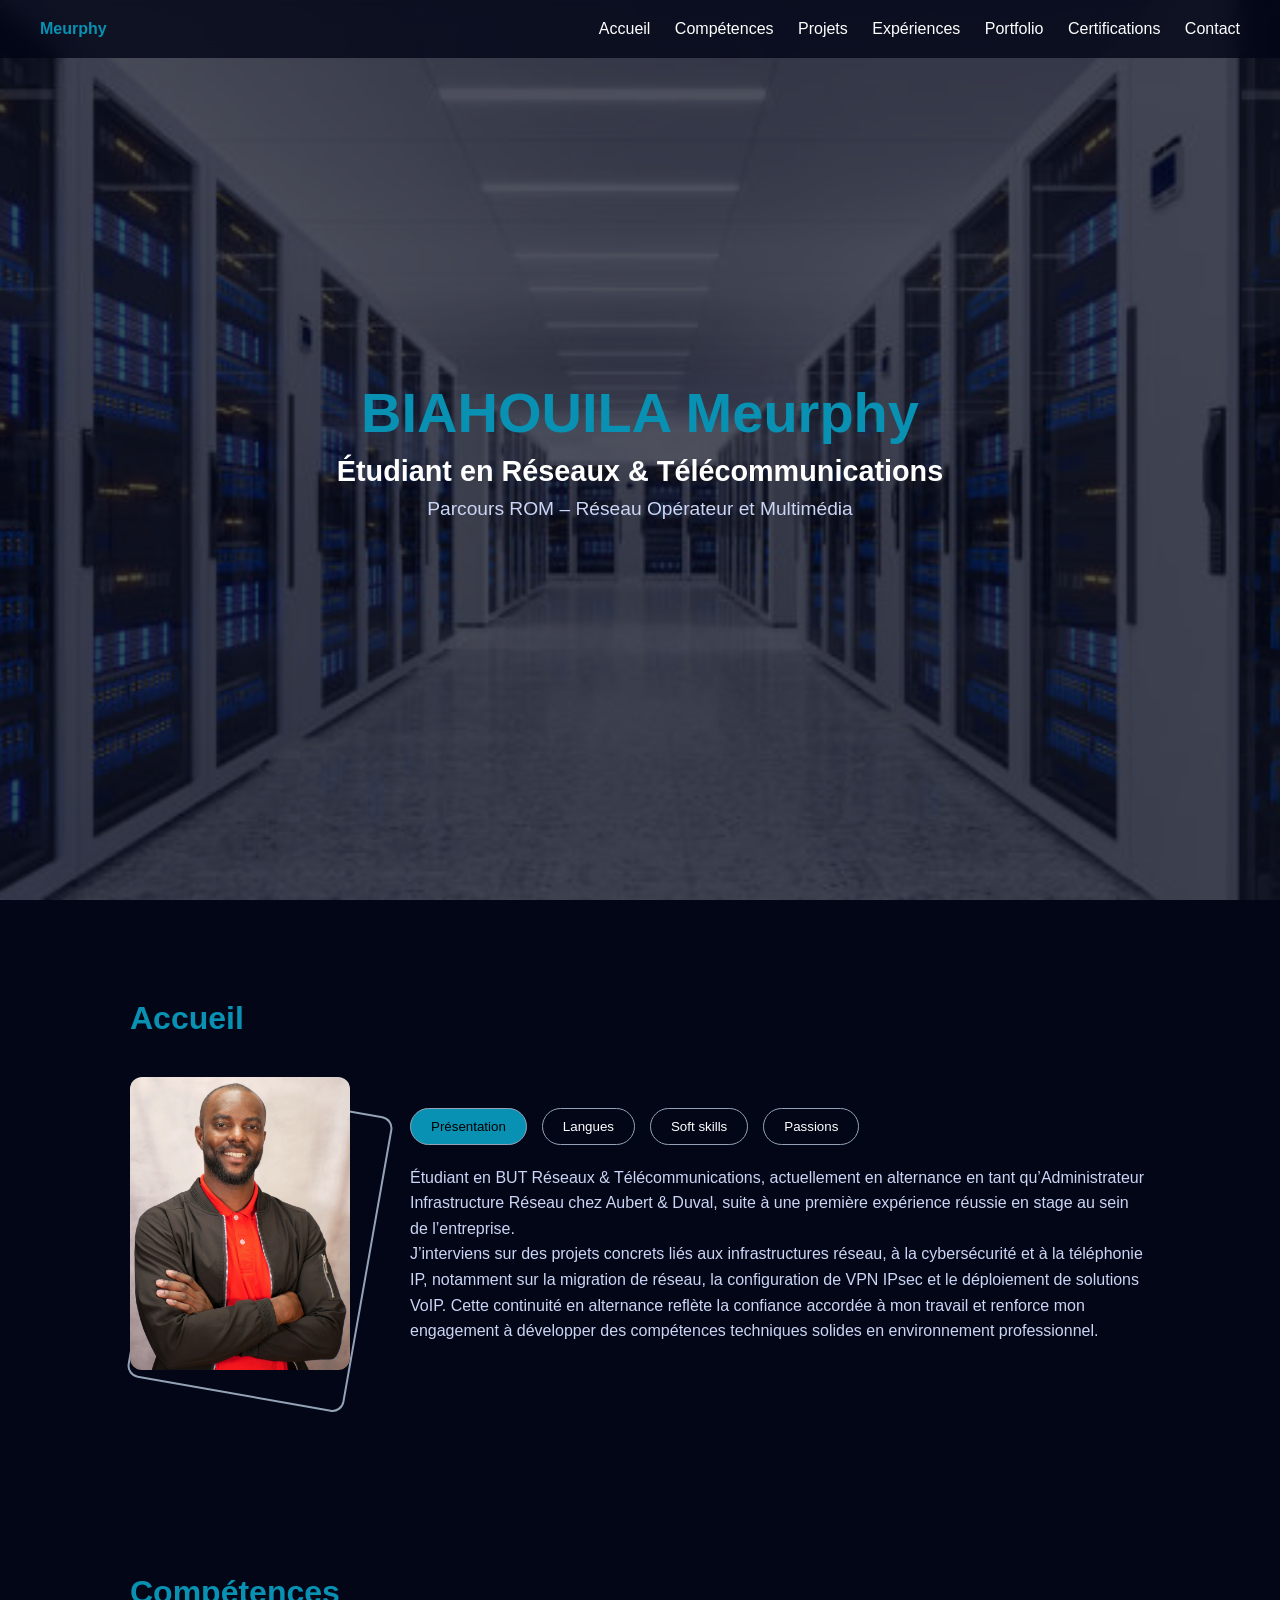
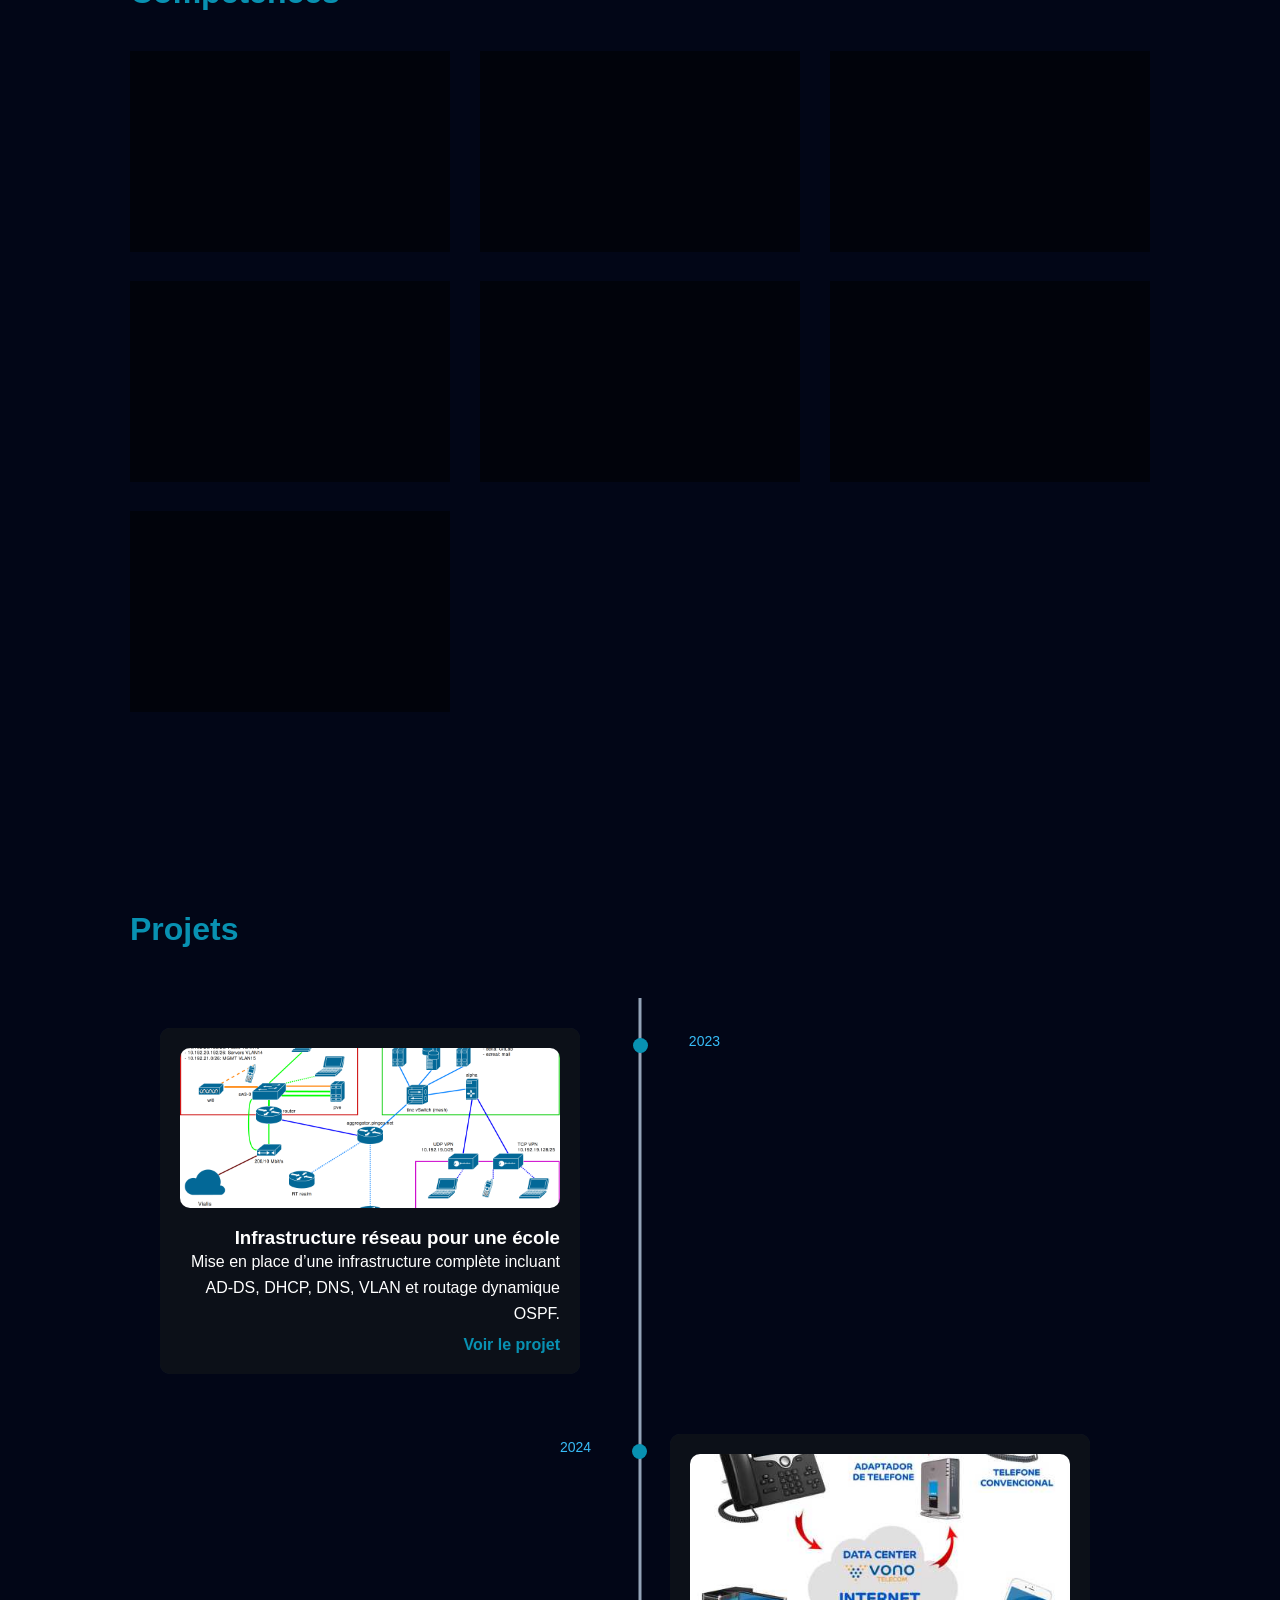
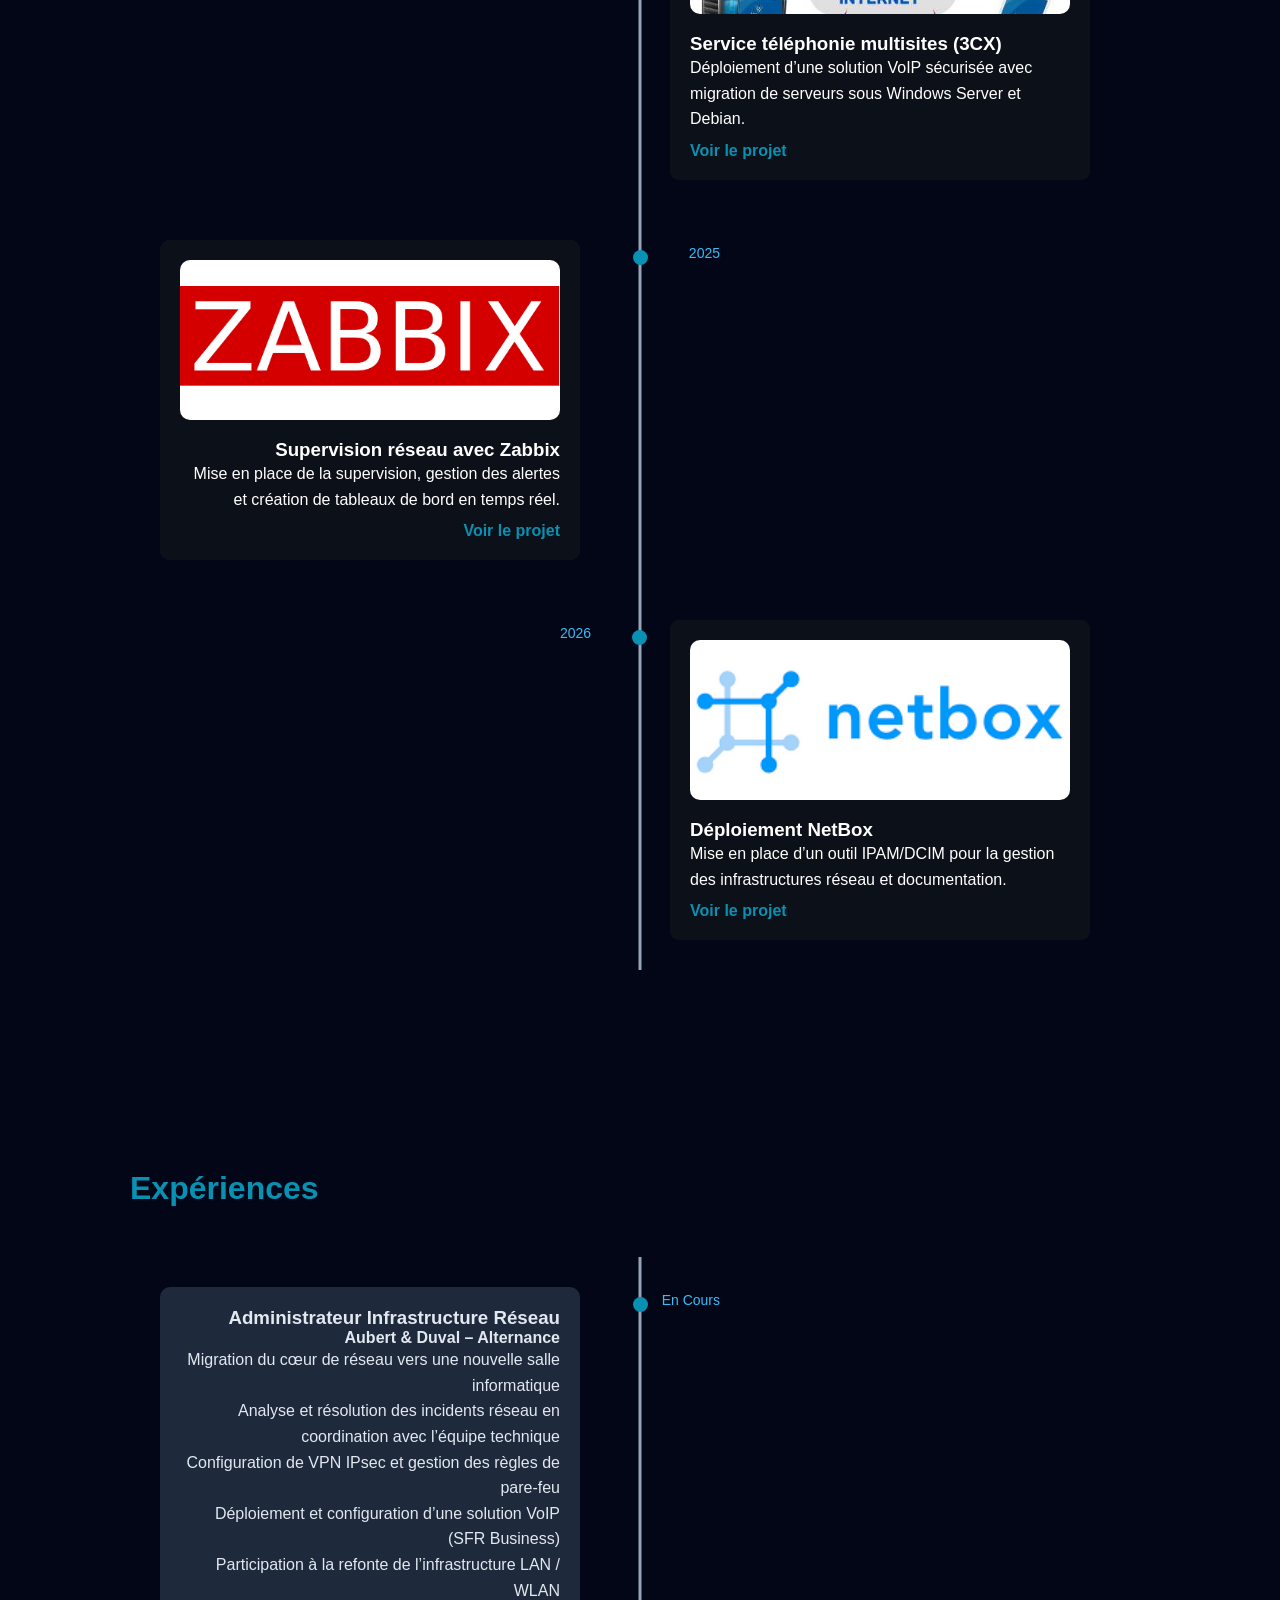
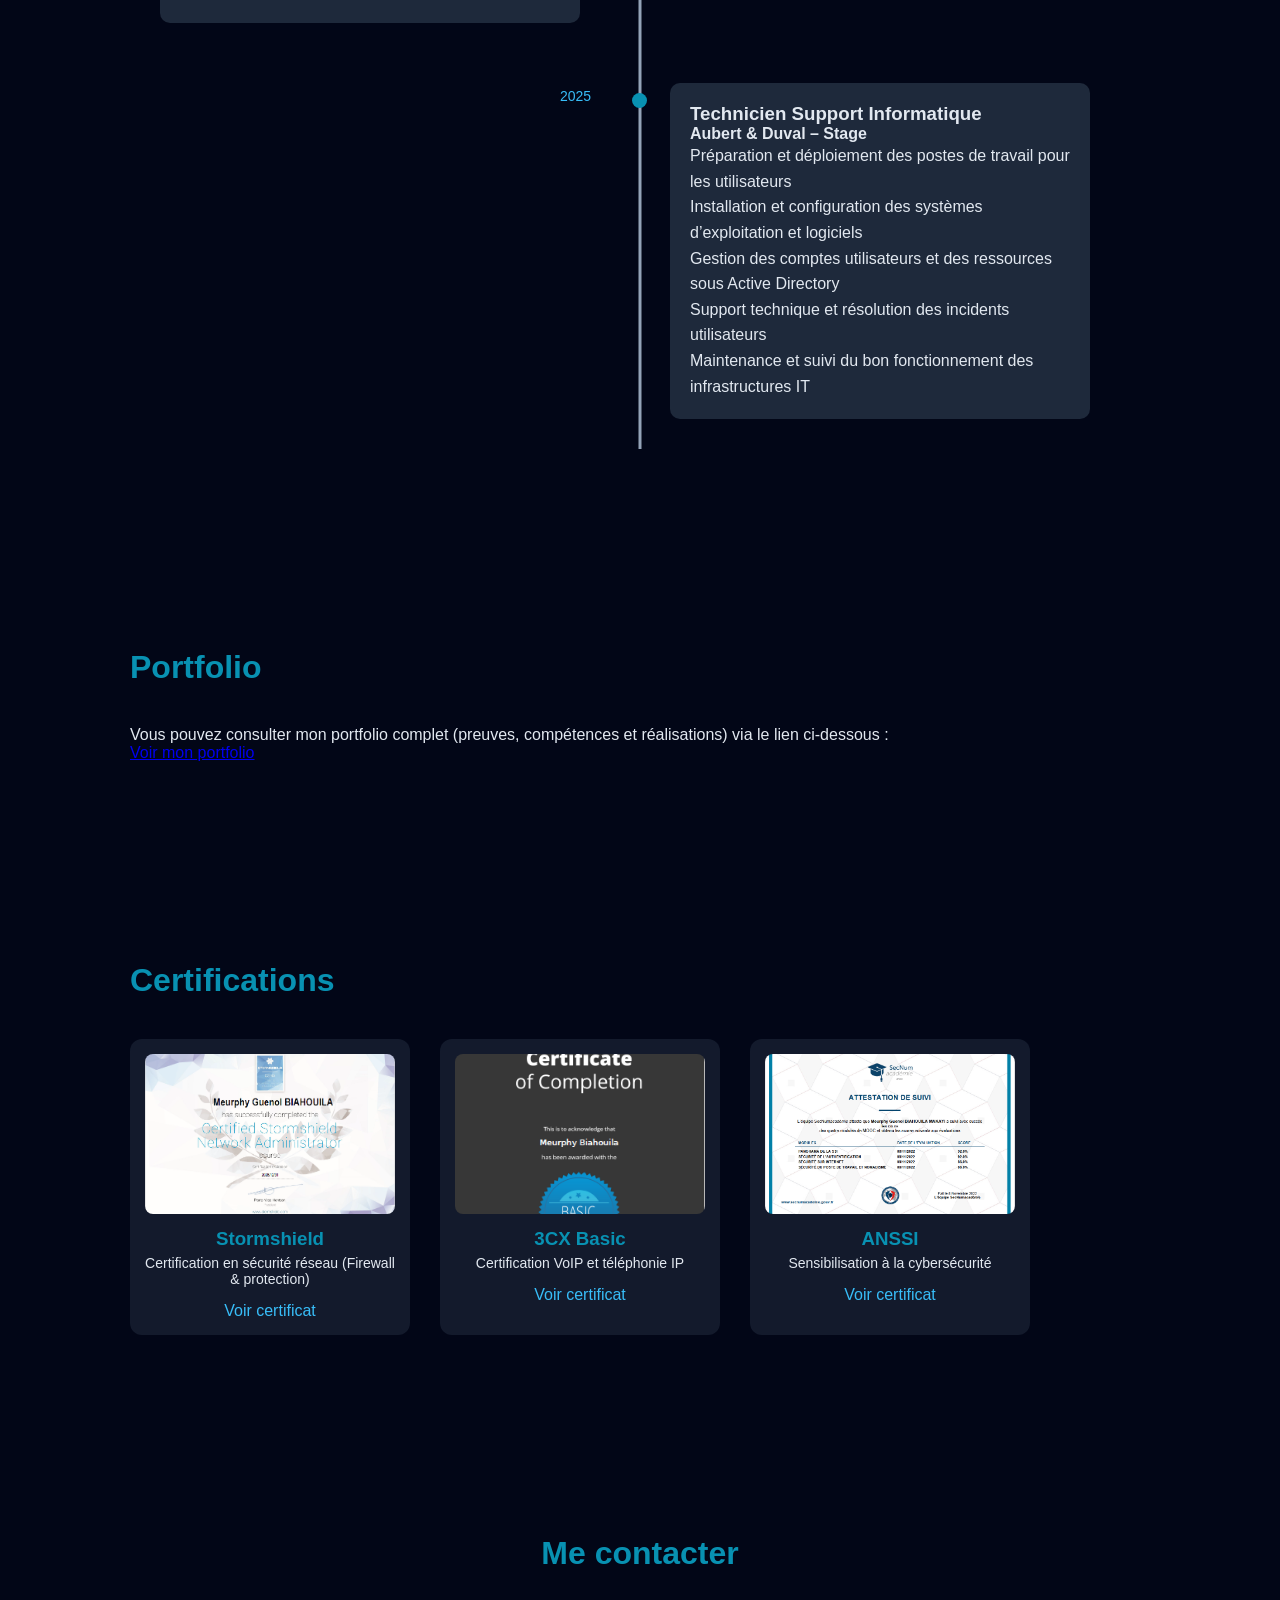
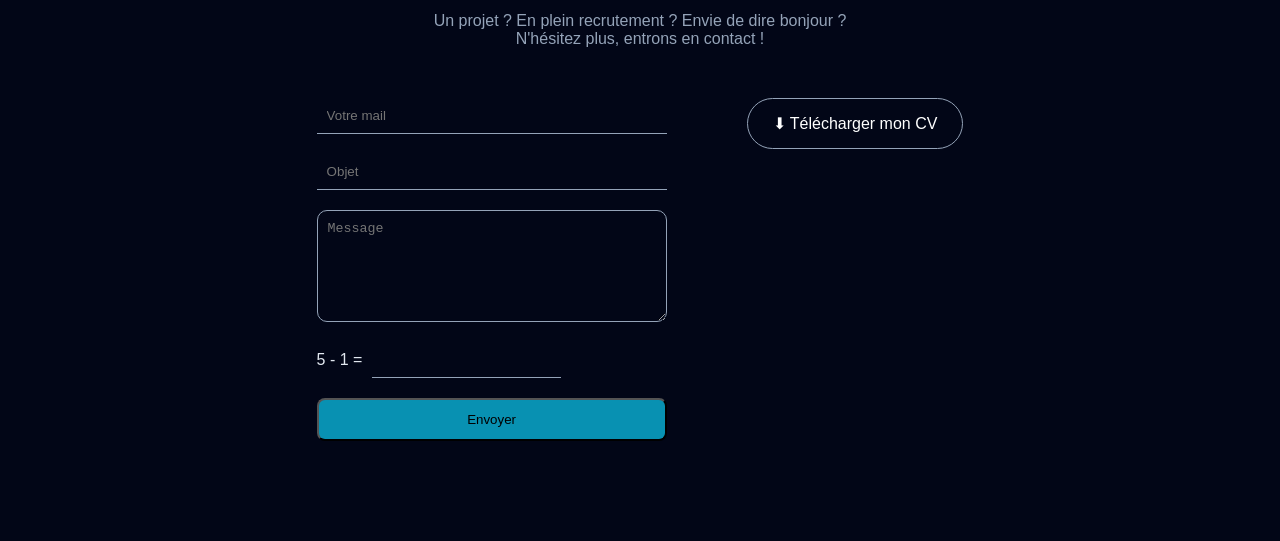
<file: index.html>
<!DOCTYPE html>
<html lang="fr">
<head>
<meta charset="UTF-8">
<title>Portfolio - Meurphy</title>
<link rel="stylesheet" href="style.css">
</head>

<body>

<!-- ========================= -->
<!-- HEADER -->
<!-- ========================= -->
<header>
    <div class="logo">Meurphy</div>
    <nav>
        <a href="#about">Accueil</a>
        <a href="#skills">Compétences</a>
        <a href="#projects">Projets</a>
		<a href="#experience">Expériences</a>
        <a href="#portfolio">Portfolio</a>
        <a href="#certifications">Certifications</a>
        <a href="#contact">Contact</a>
    </nav>
</header>

<!-- ========================= -->
<!-- HERO -->
<!-- ========================= -->
<section class="hero">
    <div class="hero-overlay"></div>
    <div class="hero-content">
        <h1>BIAHOUILA Meurphy</h1>
        <h2>Étudiant en Réseaux & Télécommunications</h2>
        <p>Parcours ROM – Réseau Opérateur et Multimédia</p>
    </div>
</section>

<!-- ========================= -->
<!-- À PROPOS -->
<!-- ========================= -->
<section id="about" class="about">

    <h2 class="section-title">Accueil</h2>

    <div class="about-container">

        <!-- IMAGE -->
        <div class="about-image">
            <div class="image-frame"></div>
            <img src="meurphy.jpg" alt="photo">
        </div>

        <!-- CONTENU -->
        <div class="about-content">

            <div class="tabs">
                <button class="tab active" onclick="openTab('presentation', this)">Présentation</button>
                <button class="tab" onclick="openTab('languages', this)">Langues</button>
                <button class="tab" onclick="openTab('soft', this)">Soft skills</button>
                <button class="tab" onclick="openTab('passions', this)">Passions</button>
            </div>

            <!-- PRESENTATION -->
            <div class="tab-content active" id="presentation">
                <p>
                    Étudiant en BUT Réseaux & Télécommunications, actuellement en alternance en tant qu’Administrateur Infrastructure Réseau chez Aubert & Duval,
					suite à une première expérience réussie en stage au sein de l’entreprise.
                </p>
                <p>
                    J’interviens sur des projets concrets liés aux infrastructures réseau, à la cybersécurité et à la téléphonie IP,
					notamment sur la migration de réseau, la configuration de VPN IPsec et le déploiement de solutions VoIP. 
                    Cette continuité en alternance reflète la confiance accordée à mon travail et renforce mon engagement à développer des compétences
					techniques solides en environnement professionnel.
                </p>
            </div>

            <!-- LANGUES -->
            <div class="tab-content" id="languages">
                <div class="languages">

                    <div class="lang">
                        <img src="France.png" alt="français">
                        <h4>Français</h4>
                        <p>Langue maternelle</p>
                    </div>

                    <div class="lang">
                        <img src="uk.png" alt="anglais">
                        <h4>Anglais</h4>
                        <p>Niveau B2</p>
                    </div>

                </div>
            </div>

            <!-- SOFT SKILLS -->
            <div class="tab-content" id="soft">
               <ul>
                   <li>Esprit d’analyse</li>
                   <li>Travail en équipe</li>
                   <li>Autonomie</li>
                   <li>Rigueur</li>
                   <li>Réactivité</li>
                   <li>Capacité d’apprentissage</li>
                   <li>Adaptabilité</li>
               </ul>
            </div>

            <!-- PASSIONS -->
            <div class="tab-content" id="passions">

    <div class="passions-container">

        <div class="passion-card">
            <img src="mma.jpg" alt="MMA">
            <h3>MMA</h3>
            <p>Discipline, rigueur et dépassement de soi</p>
        </div>

        <div class="passion-card">
            <img src="lecture.jpg" alt="Lecture">
            <h3>Lecture</h3>
            <p>Développement personnel et curiosité intellectuelle</p>
        </div>

        <div class="passion-card">
            <img src="running.jpeg" alt="Course à pied">
            <h3>Course à pied</h3>
            <p>Endurance, persévérance et équilibre</p>
        </div>

        <div class="passion-card">
            <img src="musique.jpg" alt="Musique">
            <h3>Musique</h3>
            <p>Détente et concentration au quotidien</p>
        </div>

        <div class="passion-card">
            <img src="travel.jpg" alt="Voyage">
            <h3>Voyage</h3>
            <p>Ouverture d’esprit et découverte de nouvelles cultures</p>
        </div>

    </div>

</div>

        </div>

    </div>

</section>

<!-- ========================= -->
<!-- COMPÉTENCES -->
<!-- ========================= -->
<section id="skills" class="skills section">
    <h2 class="section-title">Compétences</h2>

    <div class="skills-grid">

        <!-- SYSTEMES -->
        <div class="flip-card">
            <div class="flip-inner">
                <div class="flip-front" style="background-image: url('systeme.jpg');">
                    <h3>Systèmes</h3>
                </div>
                <div class="flip-back">
                    <ul>
                        <li>Windows Server / Linux</li>
                        <li>Virtualisation : VMware</li>
                        <li>Conteneurisation : Docker</li>
                    </ul>
                </div>
            </div>
        </div>

        <!-- RESEAUX -->
        <div class="flip-card">
            <div class="flip-inner">
                <div class="flip-front" style="background-image: url('reseau.jpg');">
                    <h3>Réseaux</h3>
                </div>
                <div class="flip-back">
                    <ul>
                        <li>Configuration équipements</li>
                        <li>VLAN (802.1Q)</li>
                        <li>VoIP</li>
                    </ul>
                </div>
            </div>
        </div>

        <!-- PROTOCOLES -->
        <div class="flip-card">
            <div class="flip-inner">
                <div class="flip-front" style="background-image: url('protocol.png');">
                    <h3>Protocoles</h3>
                </div>
                <div class="flip-back">
                    <ul>
                        <li>OSPF, BGP</li>
                        <li>TCP/IP, ICMP, ARP</li>
                        <li>DHCP, DNS, NAT/PAT</li>
                        <li>MPLS</li>
                    </ul>
                </div>
            </div>
        </div>

        <!-- CYBER -->
        <div class="flip-card">
            <div class="flip-inner">
                <div class="flip-front" style="background-image: url('security.jpg');">
                    <h3>Cybersécurité</h3>
                </div>
                <div class="flip-back">
                    <ul>
                        <li>Firewall : Fortinet, Stormshield</li>
                        <li>VPN IPsec</li>
                        <li>Gestion des règles</li>
                    </ul>
                </div>
            </div>
        </div>

        <!-- OUTILS -->
        <div class="flip-card">
            <div class="flip-inner">
                <div class="flip-front" style="background-image: url('monitoring.png');">
                    <h3>Outils & Monitoring</h3>
                </div>
                <div class="flip-back">
                    <ul>
                        <li>Zabbix</li>
                        <li>SNMP</li>
                        <li>GLPI / ServiceNow</li>
                        <li>Ansible</li>
                    </ul>
                </div>
            </div>
        </div>

        <!-- AVANCES -->
        <div class="flip-card">
            <div class="flip-inner">
                <div class="flip-front" style="background-image: url('reseaux_plus.jpg');">
                    <h3>Réseaux avancés</h3>
                </div>
                <div class="flip-back">
                    <ul>
                        <li>QoS</li>
                        <li>SD-WAN</li>
                    </ul>
                </div>
            </div>
        </div>

        <!-- SUPPORT -->
        <div class="flip-card">
            <div class="flip-inner">
                <div class="flip-front" style="background-image: url('support.jpg');">
                    <h3>Support & Analyse</h3>
                </div>
                <div class="flip-back">
                    <ul>
                        <li>Troubleshooting réseau</li>
                        <li>Analyse d’incidents</li>
                    </ul>
                </div>
            </div>
        </div>

    </div>
</section>

<!-- ========================= -->
<!-- PROJETS -->
<!-- ========================= -->
<section id="projets" class="projects section">
    <h2 class="section-title">Projets</h2>

    <div class="timeline">

        <!-- PROJET 1 -->
        <div class="timeline-item left">
            <div class="timeline-content project-card">

                <img src="reseau.png" alt="Réseau" class="project-img">

                <h3>Infrastructure réseau pour une école</h3>

                <p>
                    Mise en place d’une infrastructure complète incluant
                    AD-DS, DHCP, DNS, VLAN et routage dynamique OSPF.
                </p>

                <a href="projet-reseau.pdf" target="_blank">
                    Voir le projet
                </a>

            </div>
            <span class="timeline-date">2023</span>
        </div>

        <!-- PROJET 2 -->
        <div class="timeline-item right">
            <div class="timeline-content project-card">

                <img src="telephonie.jpg" alt="VoIP" class="project-img">

                <h3>Service téléphonie multisites (3CX)</h3>

                <p>
                    Déploiement d’une solution VoIP sécurisée avec migration
                    de serveurs sous Windows Server et Debian.
                </p>

                <a href="telephonie.pdf" target="_blank">
                    Voir le projet
                </a>

            </div>
            <span class="timeline-date">2024</span>
        </div>

        <!-- PROJET 3 -->
        <div class="timeline-item left">
            <div class="timeline-content project-card">

                <img src="zabbix.png" alt="Zabbix" class="project-img">

                <h3>Supervision réseau avec Zabbix</h3>

                <p>
                    Mise en place de la supervision, gestion des alertes
                    et création de tableaux de bord en temps réel.
                </p>

                <a href="zabbix.pdf" target="_blank">
                    Voir le projet
                </a>

            </div>
            <span class="timeline-date">2025</span>
        </div>

        <!-- PROJET 4 -->
        <div class="timeline-item right">
            <div class="timeline-content project-card">

                <img src="netbox.png" alt="Netbox" class="project-img">

                <h3>Déploiement NetBox</h3>

                <p>
                    Mise en place d’un outil IPAM/DCIM pour la gestion
                    des infrastructures réseau et documentation.
                </p>

                <a href="netbox.pdf" target="_blank">
                    Voir le projet
                </a>

            </div>
            <span class="timeline-date">2026</span>
        </div>

    </div>
</section>
<!-- ========================= -->
<!-- EXPERIENCE -->
<!-- ========================= -->


<section id="experience" class="projects section">
    <h2 class="section-title">Expériences</h2>

    <div class="timeline">

        <div class="timeline-item left">
            <div class="timeline-content">
                <h3>Administrateur Infrastructure Réseau</h3>
                <h4>Aubert & Duval – Alternance</h4>
                <p>
                    Migration du cœur de réseau vers une nouvelle salle informatique<br>
                    Analyse et résolution des incidents réseau en coordination avec l’équipe technique<br>
                    Configuration de VPN IPsec et gestion des règles de pare-feu<br>
                    Déploiement et configuration d’une solution VoIP (SFR Business)<br>
                    Participation à la refonte de l’infrastructure LAN / WLAN
                </p>
            </div>
            <span class="timeline-date"> En Cours  </span>
        </div>

        <div class="timeline-item right">
            <div class="timeline-content">
                <h3>Technicien Support Informatique</h3>
                <h4>Aubert & Duval – Stage</h4>
                <p>
                    Préparation et déploiement des postes de travail pour les utilisateurs<br>
                    Installation et configuration des systèmes d’exploitation et logiciels<br>
                    Gestion des comptes utilisateurs et des ressources sous Active Directory<br>
                    Support technique et résolution des incidents utilisateurs<br>
                    Maintenance et suivi du bon fonctionnement des infrastructures IT
                </p>
            </div>
            <span class="timeline-date">2025</span>
        </div>

    </div>
</section>

<!-- ========================= -->
<!-- PORTFOLIO -->
<!-- ========================= -->

<section id="portfolio" class="section">
    <h2 class="section-title">Portfolio</h2>

    <p>
        Vous pouvez consulter mon portfolio complet (preuves, compétences et réalisations)
        via le lien ci-dessous :
    </p>

    <a href="https://docs.google.com/spreadsheets/d/1Ya_KL1qACXlJIb03RM5nEUABszfpfRMiHTSUPaOmmdU/edit?gid=0#gid=0" target="_blank" class="portfolio-btn">
        Voir mon portfolio
    </a>
</section>

<!-- ========================= -->
<!-- CERTIFICATIONS -->
<!-- ========================= -->

<section id="certifications" class="section">
    <h2 class="section-title">Certifications</h2>

    <div class="certifications">

        <div class="cert-card">
            <img src="stormshield.png">
            <h3>Stormshield</h3>
            <p>Certification en sécurité réseau (Firewall & protection)</p>
            <a href="stormshield.pdf" target="_blank">Voir certificat</a>
        </div>

        <div class="cert-card">
            <img src="3cx.png">
            <h3>3CX Basic</h3>
            <p>Certification VoIP et téléphonie IP</p>
            <a href="3cx.pdf" target="_blank">Voir certificat</a>
        </div>

        <div class="cert-card">
            <img src="anssi.png">
            <h3>ANSSI</h3>
            <p>Sensibilisation à la cybersécurité</p>
            <a href="anssi.pdf" target="_blank">Voir certificat</a>
        </div>

    </div>
</section>

<!-- ========================= -->
<!-- CONTACT -->
<!-- ========================= -->

<section id="contact" class="contact section">
    <h2 class="section-title">Me contacter</h2>

    <p class="contact-subtitle">
        Un projet ? En plein recrutement ? Envie de dire bonjour ? <br>
        N'hésitez plus, entrons en contact !
    </p>

    <div class="contact-container">

        <form class="contact-form" action="https://formspree.io/f/meevylaz" method="POST">

          <input type="email" name="email" placeholder="Votre mail" required>

          <input type="text" name="subject" placeholder="Objet" required>

          <textarea name="message" placeholder="Message" rows="6" required></textarea>

     <div class="captcha">
        <label>5 - 1 =</label>
        <input type="number" required>
     </div>

    <!-- Anti-spam -->
     <input type="text" name="_gotcha" style="display:none">

    <!-- IMPORTANT -->
     <input type="hidden" name="_format" value="plain">

     <button type="submit" class="btn">Envoyer</button>

      </form>

        <div class="contact-links">
            <a href="CV_Meurphy.pdf" download class="contact-btn">⬇ Télécharger mon CV</a>
        </div>

    </div>
</section>

<script src="script.js"></script>

</body>
</html>
</file>
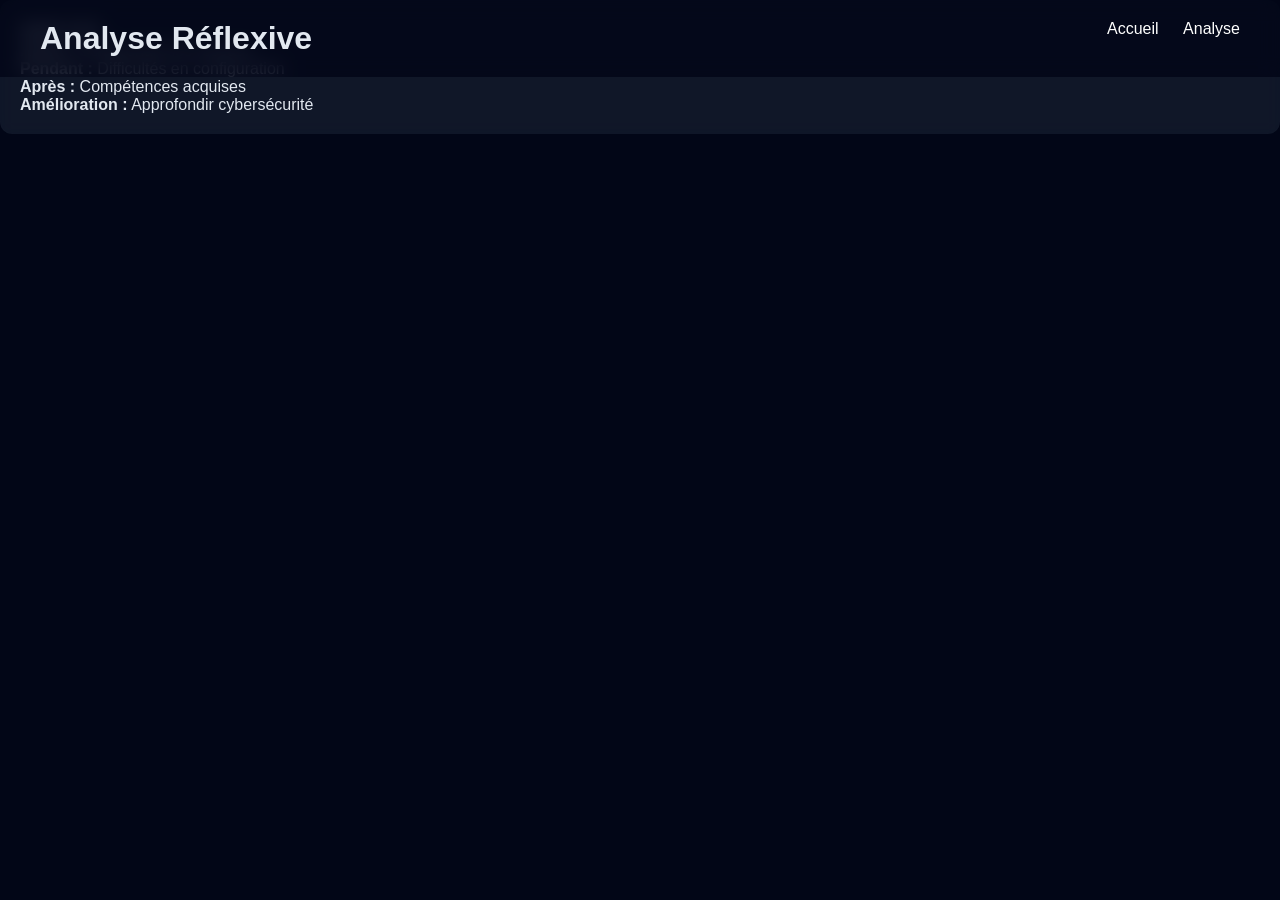
<file: analyse.html>
<!DOCTYPE html>
<html lang="fr">
<head>
<meta charset="UTF-8">
<title>Analyse</title>
<link rel="stylesheet" href="style.css">
</head>
<body>

<header>
<h1>Analyse Réflexive</h1>
<nav>
<a href="index.html">Accueil</a>
<a href="analyse.html">Analyse</a>
</nav>
</header>

<section>

<div class="card">
<h3>SAE 5.01</h3>

<p><strong>Avant :</strong> Comprendre les réseaux</p>
<p><strong>Pendant :</strong> Difficultés en configuration</p>
<p><strong>Après :</strong> Compétences acquises</p>
<p><strong>Amélioration :</strong> Approfondir cybersécurité</p>

</div>

</section>

</body>
</html>
</file>
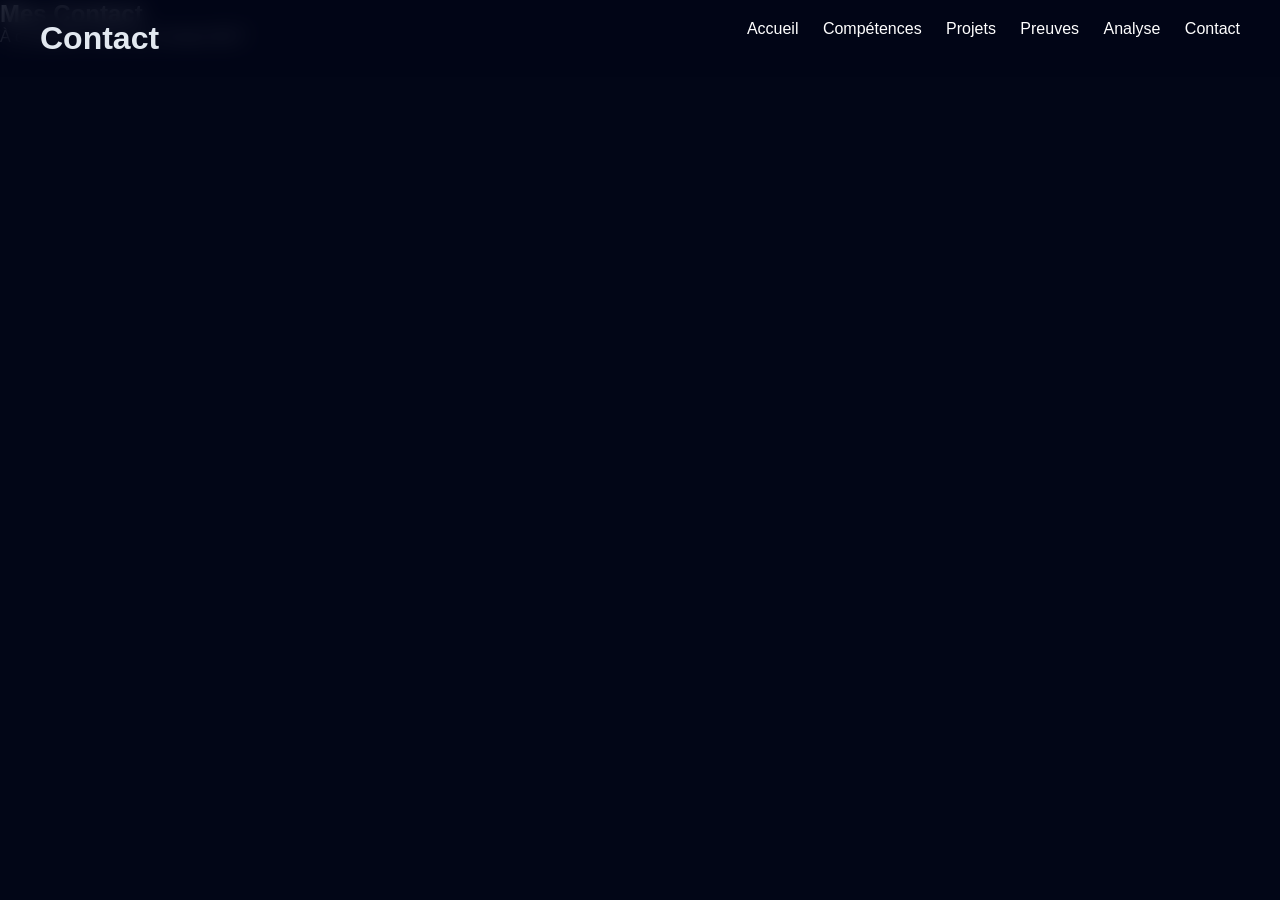
<file: contact.html>
<!DOCTYPE html>
<html lang="fr">
<head>
    <meta charset="UTF-8">
    <title>Contact</title>
    <link rel="stylesheet" href="style.css">
</head>
<body>

<header>
    <h1>Contact</h1>
    <nav>
        <a href="index.html">Accueil</a>
        <a href="competences.html">Compétences</a>
        <a href="projets.html">Projets</a>
        <a href="preuves.html">Preuves</a>
        <a href="analyse.html">Analyse</a>
        <a href="contact.html">Contact</a>
    </nav>
</header>

<section>
    <h2>Mes Contact</h2>
    <p>À compléter avec tes Contact BUT</p>
</section>

</body>
</html>
</file>
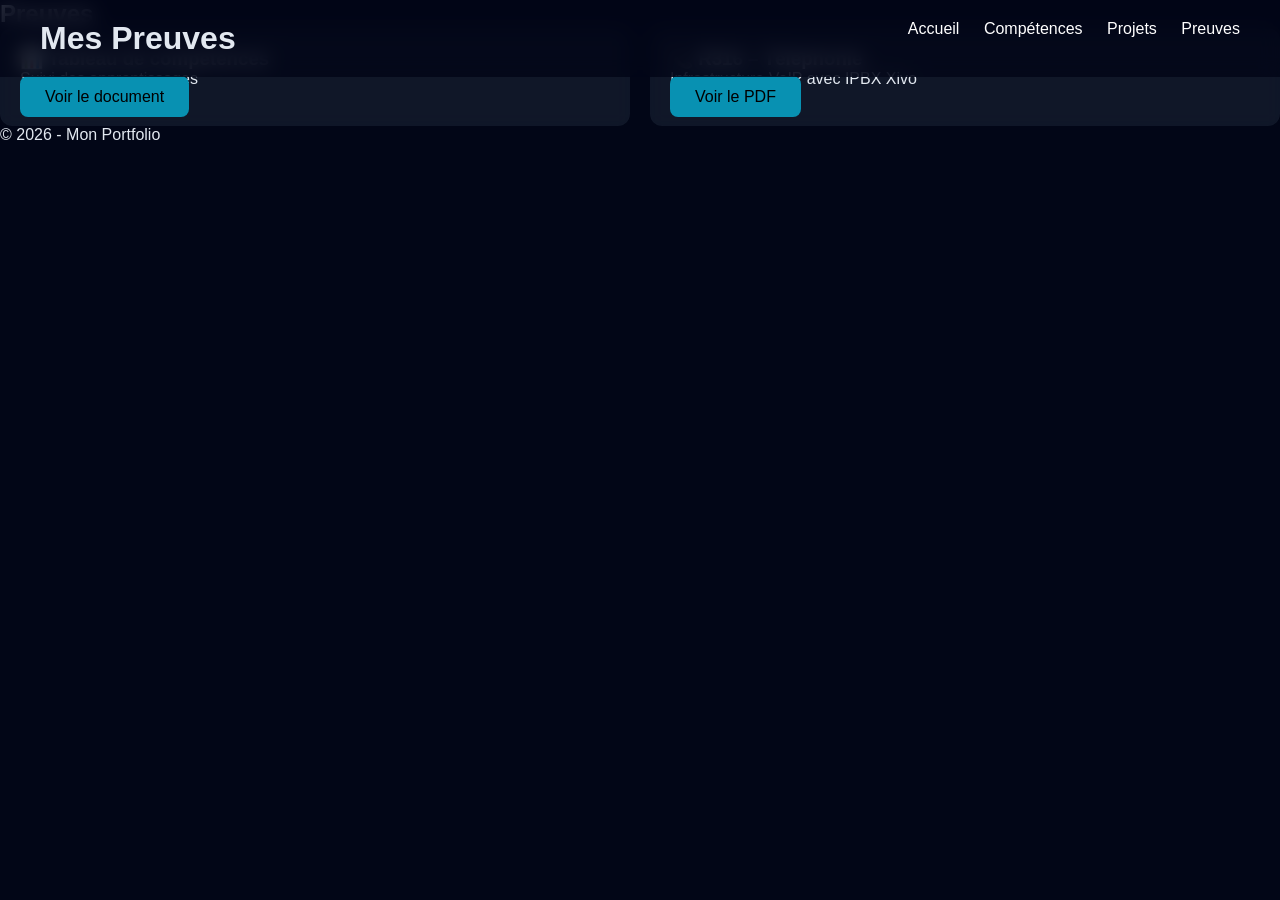
<file: preuves.html>
<!DOCTYPE html>
<html lang="fr">
<head>
<meta charset="UTF-8">
<title>Preuves</title>
<link rel="stylesheet" href="style.css">
</head>
<body>

<header>
<h1>Mes Preuves</h1>
<nav>
<a href="index.html">Accueil</a>
<a href="competences.html">Compétences</a>
<a href="projets.html">Projets</a>
<a href="preuves.html">Preuves</a>
</nav>
</header>

<section>
<h2>Preuves</h2>

<div class="grid">

<div class="card">
<h3>📊 Tableau de compétences</h3>
<p>Suivi des apprentissages</p>

<a href="https://docs.google.com/spreadsheets/d/1Ya_KL1qACXlJIb03RM5nEUABszfpfRMiHTSUPaOmmdU/edit?usp=sharing" target="_blank" class="btn">
Voir le document
</a>
</div>

<div class="card">
<h3>📞 R316 – Téléphonie</h3>
<p>Infrastructure VoIP avec IPBX Xivo</p>

<a href="./documents/R316.pdf" target="_blank" class="btn">
Voir le PDF
</a>
</div>

</div>

</section>

<footer>
<p>© 2026 - Mon Portfolio</p>
</footer>

</body>
</html>
</file>
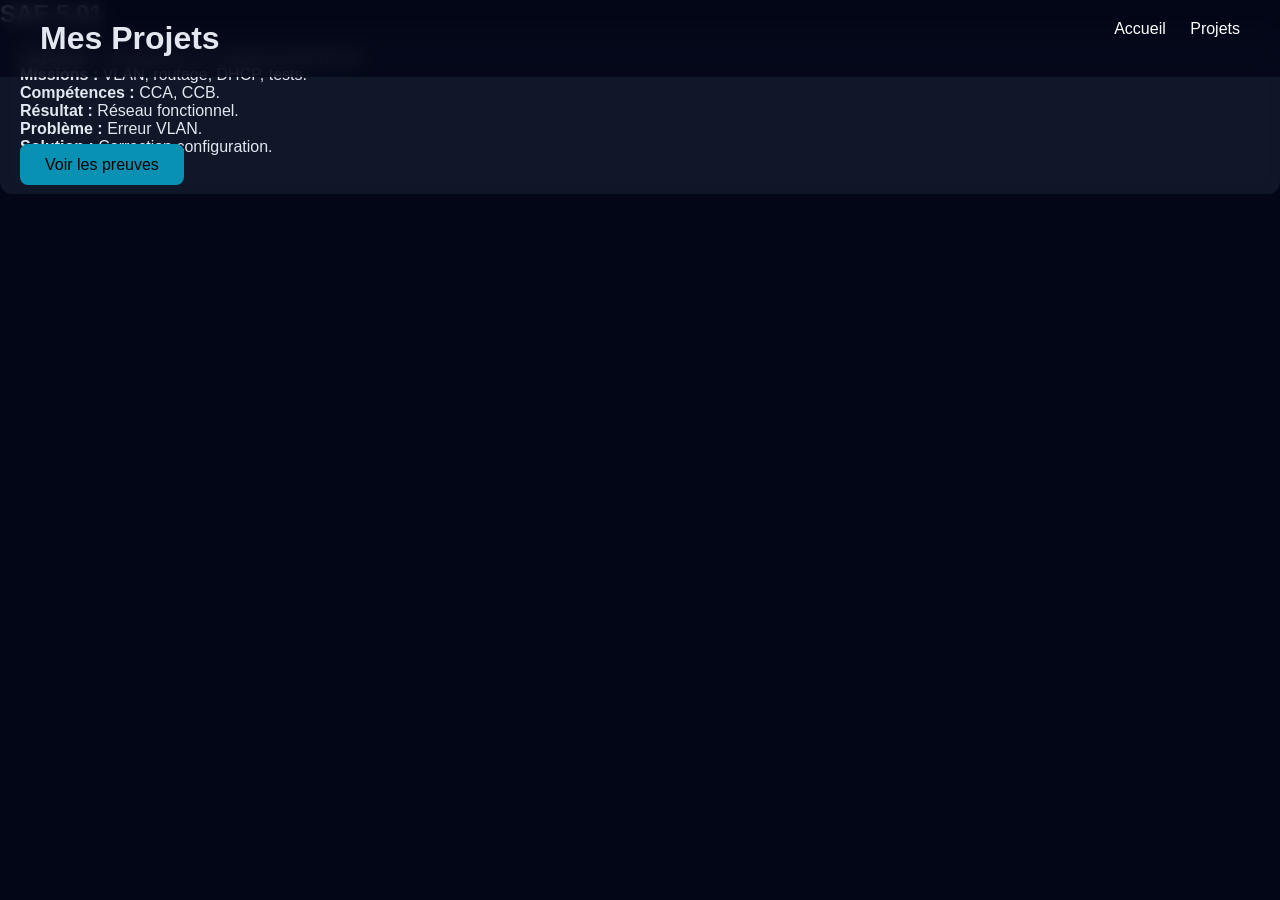
<file: projets.html>
<!DOCTYPE html>
<html lang="fr">
<head>
<meta charset="UTF-8">
<title>Projets</title>
<link rel="stylesheet" href="style.css">
</head>
<body>

<header>
<h1>Mes Projets</h1>
<nav>
<a href="index.html">Accueil</a>
<a href="projets.html">Projets</a>
</nav>
</header>

<section>
<h2>SAE 5.01</h2>

<div class="card">
<p><strong>Contexte :</strong> Conception d’un réseau d’entreprise.</p>

<p><strong>Missions :</strong> VLAN, routage, DHCP, tests.</p>

<p><strong>Compétences :</strong> CCA, CCB.</p>

<p><strong>Résultat :</strong> Réseau fonctionnel.</p>

<p><strong>Problème :</strong> Erreur VLAN.</p>

<p><strong>Solution :</strong> Correction configuration.</p>

<a href="https://docs.google.com/spreadsheets/d/1Ya_KL1qACXlJIb03RM5nEUABszfpfRMiHTSUPaOmmdU/edit?usp=sharing" target="_blank" class="btn">
Voir les preuves
</a>
</div>

</section>

</body>
</html>
</file>
<file: style.css>
/* RESET */
* {
    margin: 0;
    padding: 0;
    box-sizing: border-box;
}

body {
    font-family: 'Segoe UI', sans-serif;
    background: #020617;
    color: #e2e8f0;
}

/* HEADER */
header {
    position: fixed;
    width: 100%;
    top: 0;
    display: flex;
    justify-content: space-between;
    padding: 20px 40px;
    background: rgba(2,6,23,0.8);
    backdrop-filter: blur(10px);
    z-index: 1000;
}

.logo {
    color: #0891b2;
    font-weight: bold;
}

nav a {
    margin-left: 20px;
    color: white;
    text-decoration: none;
}

nav a:hover {
    color: #0891b2;
}

/* HERO */
/* HERO IMAGE BACKGROUND */
.hero {
    position: relative;
    height: 100vh;
    background: url("hero.jpg") center/cover no-repeat;
    display: flex;
    justify-content: center;
    align-items: center;
    text-align: center;
}

/* OVERLAY */
.hero-overlay {
    position: absolute;
    width: 100%;
    height: 100%;
    background: rgba(2, 6, 23, 0.7);
}

/* CONTENU */
.hero-content {
    position: relative;
    color: white;
}

.hero-content h1 {
    font-size: 3.5em;
    margin-bottom: 10px;
    color: #0891b2;
}

.hero-content h2 {
    font-size: 1.8em;
    margin-bottom: 10px;
}

.hero-content p {
    font-size: 1.2em;
    color: #cbd5f5;
}

/* BUTTON */
.btn {
    padding: 12px 25px;
    background: #0891b2;
    color: black;
    border-radius: 8px;
    text-decoration: none;
}

/* SECTION */
.section {
    padding: 100px 40px;
    max-width: 1100px;
    margin: auto;
}

/* GRID */
.grid {
    display: grid;
    grid-template-columns: repeat(auto-fit, minmax(250px, 1fr));
    gap: 20px;
}

/* CARD */
.card {
    background: rgba(30,41,59,0.5);
    padding: 20px;
    border-radius: 12px;
    backdrop-filter: blur(8px);
    transition: 0.3s;
}

.card:hover {
    transform: translateY(-5px);
}

/* ========================= */
/* 🔥 SECTION À PROPOS */
/* ========================= */

.about {
    padding: 100px 40px;
    max-width: 1100px;
    margin: auto;
}

.section-title {
    font-size: 2em;
    margin-bottom: 40px;
    color: #0891b2;
}

.about-container {
    display: flex;
    gap: 60px;
    align-items: center;
}

/* IMAGE */
.about-image {
    position: relative;
}

.about-image img {
    width: 220px;
    border-radius: 12px;
    position: relative;
    z-index: 2;
}

.image-frame {
    position: absolute;
    width: 220px;
    height: 300px;
    border: 2px solid #94a3b8;
    border-radius: 12px;
    transform: rotate(10deg);
    top: 20px;
    left: 20px;
}

/* CONTENT */
.about-content {
    flex: 1;
}

/* TABS */
.tabs {
    display: flex;
    gap: 15px;
    margin-bottom: 20px;
}

.tab {
    padding: 10px 20px;
    border-radius: 20px;
    border: 1px solid #94a3b8;
    background: transparent;
    color: white;
    cursor: pointer;
    transition: 0.3s;
}

.tab:hover {
    background: #1e293b;
}

.tab.active {
    background: #0891b2;
    color: black;
}

/* TEXT */
.tab-content {
    display: none;
    color: #cbd5f5;
    line-height: 1.6;
}

.tab-content.active {
    display: block;
}

.tab-content ul {
    padding-left: 20px;
}

/* RESPONSIVE */
@media (max-width: 768px) {

    header {
        flex-direction: column;
        gap: 10px;
    }

    .about-container {
        flex-direction: column;
        text-align: center;
    }

    .image-frame {
        display: none;
    }

    .hero h1 {
        font-size: 2em;
    }
}/* ========================= */
/* COMPETENCES */
/* ========================= */

.skills-grid {
    display: grid;
    grid-template-columns: repeat(auto-fit, minmax(250px, 1fr));
    gap: 25px;
}

.skill-card {
    background: rgba(30,41,59,0.5);
    padding: 20px;
    border-radius: 12px;
    backdrop-filter: blur(8px);
    transition: 0.3s;
    cursor: pointer;
}

.skill-card:hover {
    transform: translateY(-5px);
}

/* BARRE */
.progress {
    margin-top: 15px;
    height: 10px;
    background: #1e293b;
    border-radius: 10px;
    overflow: hidden;
}

/* BARRE INTERNE */
.progress-bar {
    height: 100%;
    width: 0;
    background: #0891b2;
    border-radius: 10px;
    position: relative;
    transition: width 0.6s ease;
}

/* TEXTE % */
.progress-bar::after {
    content: attr(data-percent);
    position: absolute;
    right: 5px;
    top: -25px;
    font-size: 12px;
    color: white;
    opacity: 0;
    transition: 0.3s;
}

/* HOVER = ANIMATION */
.skill-card:hover .progress-bar {
    width: attr(data-percent);
}

.skill-card:hover .progress-bar::after {
    opacity: 1;
}/* TITRE DANS LES CARTES */
.skill-card h3 {
    margin-bottom: 15px;
    color: #0891b2;
}

/* CHAQUE SKILL */
.skill-item {
    margin-bottom: 15px;
}

.skill-item span {
    font-size: 14px;
}

/* BARRE */
.progress {
    margin-top: 5px;
    height: 8px;
    background: #1e293b;
    border-radius: 10px;
    overflow: hidden;
}

.progress-bar {
    height: 100%;
    width: 0;
    background: #0891b2;
    border-radius: 10px;
    position: relative;
    transition: width 0.6s ease;
}

/* POURCENTAGE */
.progress-bar::after {
    content: attr(data-percent);
    position: absolute;
    right: 0;
    top: -20px;
    font-size: 12px;
    opacity: 0;
    transition: 0.3s;
}

/* HOVER GLOBAL */
.skill-card:hover .progress-bar {
    width: var(--percent);
}

.skill-card:hover .progress-bar::after {
    opacity: 1;
}/* ========================= */
/* CONTACT */
/* ========================= */

.contact {
    text-align: center;
}

.contact-subtitle {
    color: #94a3b8;
    margin-bottom: 50px;
}

/* LAYOUT */
.contact-container {
    display: flex;
    justify-content: center;
    gap: 80px;
    align-items: flex-start;
}

/* FORM */
.contact-form {
    display: flex;
    flex-direction: column;
    gap: 20px;
    width: 350px;
}

.contact-form input,
.contact-form textarea {
    background: transparent;
    border: none;
    border-bottom: 1px solid #94a3b8;
    padding: 10px;
    color: white;
}

.contact-form textarea {
    border: 1px solid #94a3b8;
    border-radius: 10px;
}

/* CAPTCHA */
.captcha {
    display: flex;
    align-items: center;
    gap: 10px;
}

/* BOUTONS DROITE */
.contact-links {
    display: flex;
    flex-direction: column;
    gap: 20px;
}

.contact-btn {
    padding: 15px 25px;
    border: 1px solid #94a3b8;
    border-radius: 30px;
    text-decoration: none;
    color: white;
    transition: 0.3s;
}

.contact-btn:hover {
    background: #0891b2;
    color: black;
}

/* RESPONSIVE */
@media (max-width: 768px) {
    .contact-container {
        flex-direction: column;
        align-items: center;
    }
}
/* ========================= */
/* TIMELINE PROJETS */
/* ========================= */

.timeline {
    position: relative;
    margin-top: 50px;
}

/* LIGNE CENTRALE */
.timeline::before {
    content: "";
    position: absolute;
    left: 50%;
    width: 3px;
    height: 100%;
    background: #94a3b8;
    transform: translateX(-50%);
}

/* ITEM */
.timeline-item {
    position: relative;
    width: 50%;
    padding: 30px;
}

/* GAUCHE */
.timeline-item.left {
    left: 0;
    text-align: right;
}

/* DROITE */
.timeline-item.right {
    left: 50%;
}

/* CONTENU */
.timeline-content {
    background: #1e293b;
    padding: 20px;
    border-radius: 10px;
}

/* POINT */
.timeline-item::before {
    content: "";
    position: absolute;
    top: 40px;
    width: 15px;
    height: 15px;
    background: #0891b2;
    border-radius: 50%;
    z-index: 1;
}

/* POSITION POINT */
.timeline-item.left::before {
    right: -8px;
}

.timeline-item.right::before {
    left: -8px;
}

/* DATE */
.timeline-date {
    position: absolute;
    top: 35px;
    font-size: 14px;
    color: #94a3b8;
}

.timeline-item.left .timeline-date {
    right: -80px;
}

.timeline-item.right .timeline-date {
    left: -80px;
}

/* RESPONSIVE */
@media (max-width: 768px) {

    .timeline::before {
        left: 10px;
    }

    .timeline-item {
        width: 100%;
        padding-left: 40px;
    }

    .timeline-item.right {
        left: 0;
    }

    .timeline-item.left {
        text-align: left;
    }

    .timeline-item::before {
        left: 0;
    }

    .timeline-date {
        position: relative;
        left: 0;
        right: 0;
        margin-bottom: 10px;
    }
}
/* ========================= */
/* LANGUES */
/* ========================= */

.languages {
    display: flex;
    gap: 50px;
    margin-top: 30px;
    align-items: center;
}

/* CARTE LANGUE */
.lang {
    text-align: center;
    transition: 0.3s;
}

/* IMAGE (TAILLE PRO) */
.lang img {
    width: 60px;
    height: 40px;
    object-fit: cover;
    border-radius: 6px;
    margin-bottom: 10px;
}

/* TITRE */
.lang h4 {
    color: #0891b2;
    margin-bottom: 5px;
}

/* TEXTE */
.lang p {
    font-size: 14px;
    color: #cbd5f5;
}

/* HOVER STYLE WADOUX */
.lang:hover {
    transform: translateY(-6px);
}
.certifications {
    display: flex;
    gap: 30px;
    flex-wrap: wrap;
}

/* CARTE */
.cert-card {
    width: 280px;
    background: rgba(30,41,59,0.6);
    padding: 15px;
    border-radius: 12px;
    text-align: center;
    transition: 0.3s;
}

/* IMAGE UNIFORME */
.cert-card img {
    width: 100%;
    height: 160px;       /* taille fixe */
    object-fit: cover;   /* ajuste l’image */
    border-radius: 8px;
    margin-bottom: 10px;
}

/* TITRE */
.cert-card h3 {
    color: #0891b2;
}

/* TEXTE */
.cert-card p {
    font-size: 14px;
    margin: 5px 0;
}

/* LIEN */
.cert-card a {
    display: inline-block;
    margin-top: 10px;
    color: #38bdf8;
    text-decoration: none;
}

/* HOVER */
.cert-card:hover {
    transform: translateY(-6px);
}
.timeline-date {
    font-size: 14px;
    color: #38bdf8;
}

.timeline-status {
    font-size: 12px;
    color: #94a3b8;
    display: block;
    margin-top: 2px;
}
.timeline-content p {
    line-height: 1.6;
}
.timeline-content {
    max-width: 420px;
}
.project-card {
    background-size: cover;
    background-position: center;
    position: relative;
    color: white;
    overflow: hidden;
}

/* Overlay sombre pour lisibilité */
.project-card::before {
    content: "";
    position: absolute;
    inset: 0;
    background: rgba(0, 0, 0, 0.6);
}

.project-card * {
    position: relative;
    z-index: 2;
}

/* Bouton */
.project-card a {
    display: inline-block;
    margin-top: 10px;
    color: #0891b2;
    font-weight: bold;
    text-decoration: none;
}

.project-card a:hover {
    text-decoration: underline;
}
.project-img {
    width: 100%;
    height: 160px;          /* hauteur fixe = toutes identiques */
    object-fit: cover;      /* recadre proprement sans déformer */
    border-radius: 10px;
    margin-bottom: 15px;
}
.passion-card img {
    width: 70px;       /* taille fixe (petit et propre) */
    height: 70px;      /* même hauteur = alignement parfait */
    object-fit: cover; /* évite les déformations */
    border-radius: 10px;
    margin-bottom: 10px;
}
.passions-container {
    display: flex;
    gap: 50px;
    margin-top: 30px;
    flex-wrap: wrap; /* passe à la ligne si écran petit */
}

.passion-card {
    display: flex;
    align-items: center;
    gap: 20px;
    width: 300px; /* largeur carte */
}

.passion-card img {
    width: 90px;      /* plus grand */
    height: 90px;
    object-fit: cover;
    border-radius: 12px;
}

.passion-card h3 {
    color: #0891b2;
    margin: 0;
}

.passion-card p {
    margin: 5px 0 0;
    font-size: 14px;
    color: #ccc;
}
.passion-card {
    display: flex;
    align-items: center;
    gap: 20px;
    width: 320px;
    padding: 10px;
    border-radius: 10px;
    transition: 0.3s;
}

.passion-card:hover {
    background: rgba(255,255,255,0.05);
}
.skills-grid {
    display: grid;
    grid-template-columns: repeat(auto-fit, minmax(250px, 1fr));
    gap: 30px;
}

/* CARD */
.flip-card {
    perspective: 1000px;
}

.flip-inner {
    position: relative;
    width: 100%;
    height: 200px;
    transition: transform 0.6s;
    transform-style: preserve-3d;
}

/* ROTATION */
.flip-card:hover .flip-inner {
    transform: rotateY(180deg);
}

/* FACES */
.flip-front,
.flip-back {
    position: absolute;
    width: 100%;
    height: 100%;
    border-radius: 15px;
    top: 0;
    left: 0;
    backface-visibility: hidden;
    -webkit-backface-visibility: hidden;
}

/* FRONT */
.flip-front {
    background-size: cover;
    background-position: center;
    display: flex;
    align-items: flex-end;
    justify-content: center;
    padding: 20px;
    position: relative;
    color: white;
}

/* overlay sombre */
.flip-front::before {
    content: "";
    position: absolute;
    inset: 0;
    background: rgba(0,0,0,0.5);
    border-radius: 15px;
}

.flip-front h3 {
    position: relative;
    z-index: 2;
    color: #00bcd4;
}

/* BACK */
.flip-back {
    background: rgba(255,255,255,0.05);
    transform: rotateY(180deg);
    padding: 20px;
}

.flip-back ul {
    text-align: left;
    padding-left: 15px;
    color: #ccc;
}
</file>
